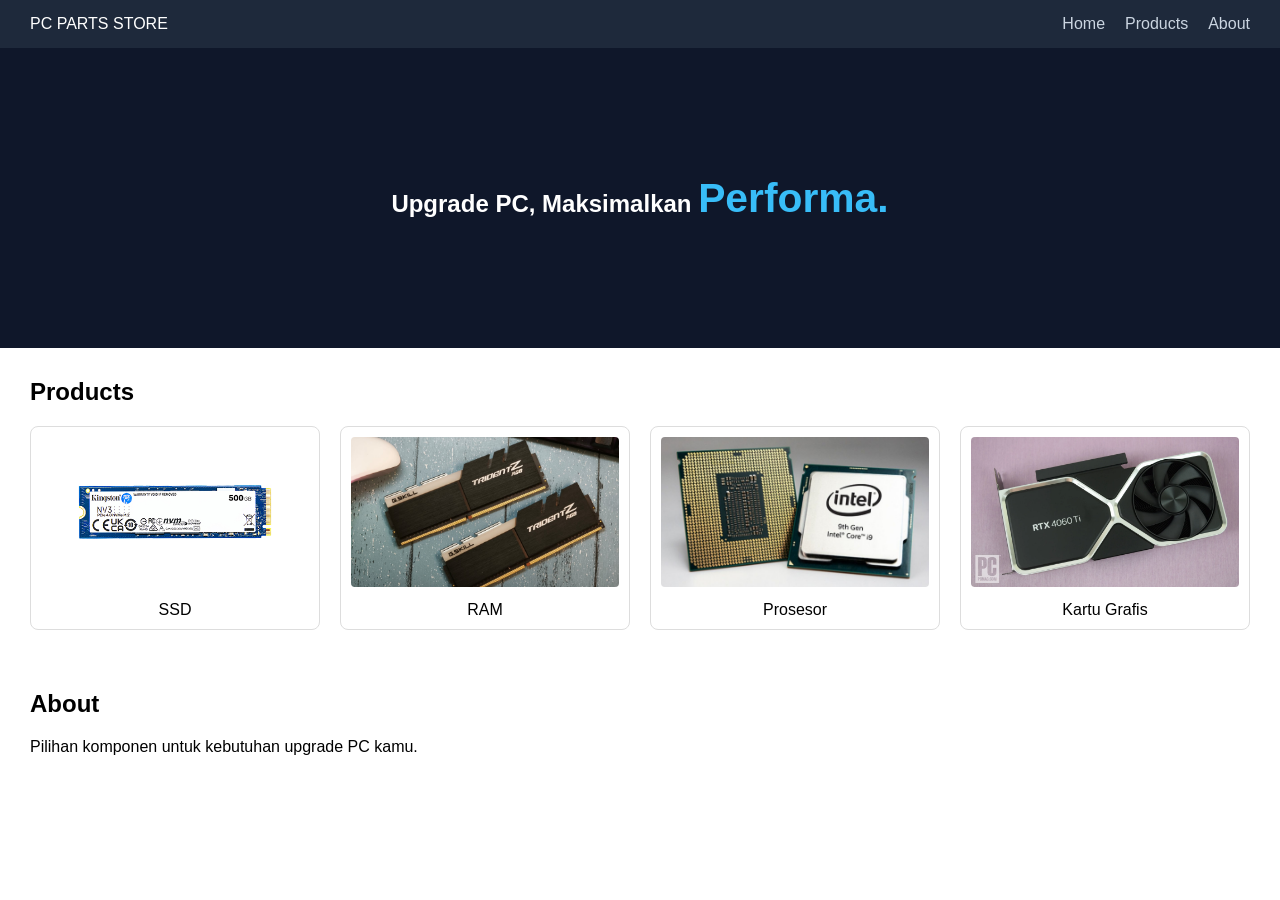
<file: index.html>
<!DOCTYPE html>
<html lang="id">
<head>
    <meta charset="UTF-8">
    <meta name="viewport" content="width=device-width, initial-scale=1.0">
    <title>Home - PC Parts Store</title>
    <link rel="stylesheet" href="style.css">
</head>
<body>
    <nav class="navbar">
        <div class="logo">PC PARTS STORE</div>
        <ul class="nav-links">
            <li><a href="#home">Home</a></li>
            <li><a href="#products">Products</a></li>
            <li><a href="#about">About</a></li>
        </ul>
    </nav>

    <section id="home" class="home-section">
        <h1>Upgrade PC, Maksimalkan <span class="highlight">Performa.</span></h1>
    </section>

    <section id="products" class="products-section">
        <h2>Products</h2>
        <div class="product-grid">
            <div class="product-card">
                <img src="ssd.jpg" alt="SSD">
                <p>SSD</p>
            </div>
            <div class="product-card">
                <img src="ram.jpg" alt="RAM">
                <p>RAM</p>
            </div>
            <div class="product-card">
                <img src="processor.jpg" alt="Prosesor">
                <p>Prosesor</p>
            </div>
            <div class="product-card">
                <img src="vga.jpg" alt="Kartu Grafis">
                <p>Kartu Grafis</p>
            </div>
        </div>
    </section>

    <section id="about" class="about-section">
        <h2>About</h2>
        <p>Pilihan komponen untuk kebutuhan upgrade PC kamu.</p>
    </section>
</body>
</html>
</file>
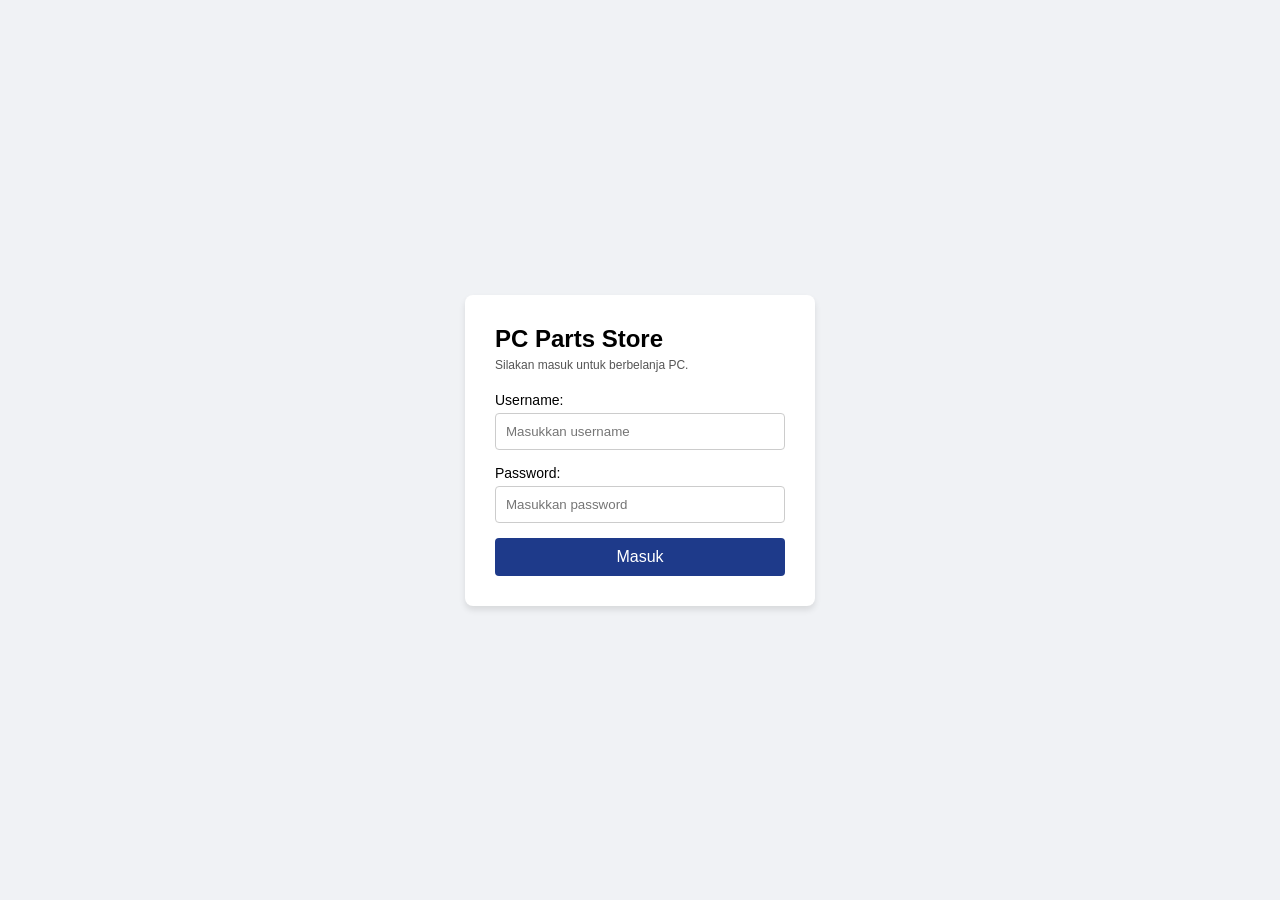
<file: login.html>
<!DOCTYPE html>
<html lang="id">
<head>
    <meta charset="UTF-8">
    <meta name="viewport" content="width=device-width, initial-scale=1.0">
    <title>Login - PC Parts Store</title>
    <link rel="stylesheet" href="style.css">
</head>
<body class="login-body">
    <div class="login-container">
        <h2>PC Parts Store</h2>
        <p>Silakan masuk untuk berbelanja PC.</p>
        <form>
            <div class="input-group">
                <label for="username">Username:</label>
                <input type="text" id="username" placeholder="Masukkan username">
            </div>
            <div class="input-group">
                <label for="password">Password:</label>
                <input type="password" id="password" placeholder="Masukkan password">
            </div>
            <a href="index.html" class="btn-login">Masuk</a>
        </form>
    </div>
</body>
</html>
</file>
<file: style.css>
* {
    margin: 0;
    padding: 0;
    box-sizing: border-box;
    font-family: Arial, sans-serif;
}

.login-body {
    display: flex;
    justify-content: center;
    align-items: center;
    min-height: 100vh;
    background-color: #f0f2f5;
}

.login-container {
    background: #fff;
    padding: 30px;
    border-radius: 8px;
    box-shadow: 0 4px 6px rgba(0,0,0,0.1);
    width: 350px;
}

.login-container h2 { margin-bottom: 5px; }
.login-container p { font-size: 12px; color: #555; margin-bottom: 20px; }

.input-group { margin-bottom: 15px; }
.input-group label {
    display: block;
    margin-bottom: 5px;
    font-size: 14px;
}
.input-group input {
    width: 100%;
    padding: 10px;
    border: 1px solid #ccc;
    border-radius: 4px;
    outline: none;
}

.input-group input:focus {
    background-color: #e6f0ff;
    border-color: #3b82f6;
}

.btn-login {
    display: block;
    text-align: center;
    width: 100%;
    padding: 10px;
    background-color: #1e3a8a;
    color: white;
    text-decoration: none;
    border-radius: 4px;
    margin-top: 10px;
    transition: 0.3s;
}

.btn-login:hover {
    background-color: black;
    color: white;
}

.navbar {
    position: sticky;
    top: 0;
    background-color: #1e293b;
    color: white;
    padding: 15px 30px;
    display: flex;
    justify-content: space-between; 
    align-items: center;
    z-index: 1000;
}

.nav-links {
    list-style: none;
    display: flex;
    gap: 20px;
}

.nav-links a {
    color: #cbd5e1;
    text-decoration: none;
    transition: color 0.3s;
}

.nav-links a:hover {
    color: white;
}

.home-section {
    background-image: url('https://images.pexels.com/photos/37307626/pexels-photo-37307626.jpeg'); 
    background-size: cover;
    background-position: center;
    background-color: #0f172a; 
    height: 300px;
    display: flex;
    justify-content: center;
    align-items: center;
    color: white;
    text-align: center;
}

.highlight {
    color: #38bdf8;
    font-size: 1.7em;
}

.products-section, .about-section {
    padding: 30px;
}

.products-section h2, .about-section h2 {
    margin-bottom: 20px;
}

.product-grid {
    display: grid;
    grid-template-columns: repeat(4, 1fr); 
    gap: 20px;
}

.product-card {
    text-align: center;
    background: #fff;
    padding: 10px;
    border: 1px solid #ddd;
    border-radius: 8px;
}

.product-card img {
    width: 100%;
    height: 150px;
    object-fit: cover;
    border-radius: 4px;
    margin-bottom: 10px;
}

@media (max-width: 768px) {
    .product-grid {
        grid-template-columns: repeat(2, 1fr); 
    }
}
</file>
